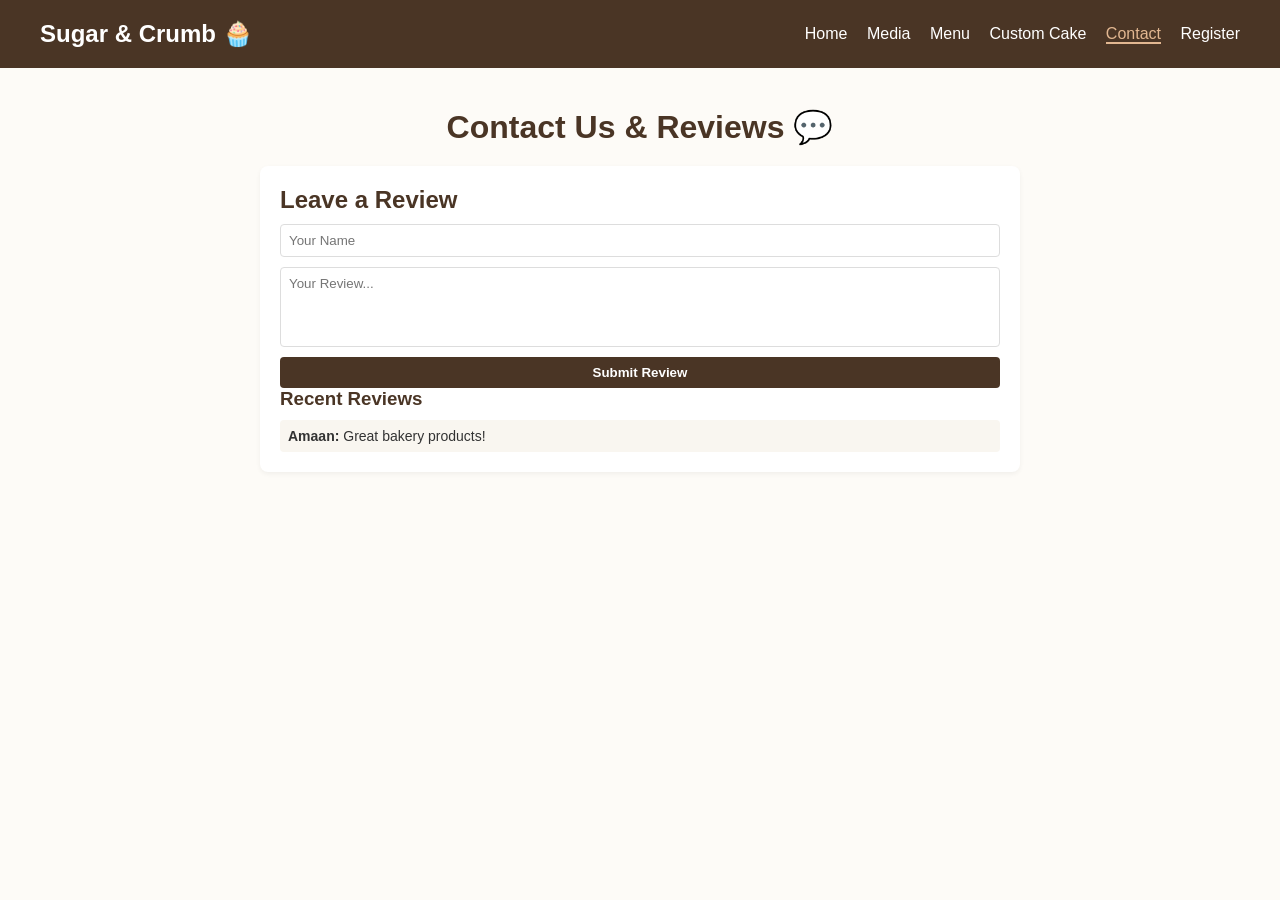
<file: contact.html>
<!DOCTYPE html>
<html lang="en">
<head>
    <meta charset="UTF-8">
    <meta name="viewport" content="width=device-width, initial-scale=1.0">
    <title>Sugar & Crumb - Contact</title>
    <link rel="stylesheet" href="contact.css">
</head>
<body>
    <header>
        <div class="logo">Sugar & Crumb 🧁</div>
        <nav>
            <a href="index.html">Home</a>
            <a href="media.html">Media</a>
            <a href="menu.html">Menu</a>
            <a href="custom-cake.html">Custom Cake</a>
            <a href="contact.html" class="active">Contact</a>
            <a href="register.html">Register</a>
        </nav>
    </header>

    <main class="container">
        <h1>Contact Us & Reviews 💬</h1>
        <div class="contact-grid">
            <div class="card">
                <h2>Leave a Review</h2>
                <form id="reviewForm">
                    <input type="text" id="reviewerName" placeholder="Your Name" required>
                    <textarea id="reviewText" placeholder="Your Review..." required></textarea>
                    <button type="submit">Submit Review</button>
                </form>
                <h3>Recent Reviews</h3>
                <div id="reviewsList" class="reviews-list">
                    <p class="review-item"><strong>Amaan:</strong> Great bakery products!</p>
                </div>
            </div>
        </div>
    </main>

    <script src="contact.js"></script>
</body>
</html>
</file>
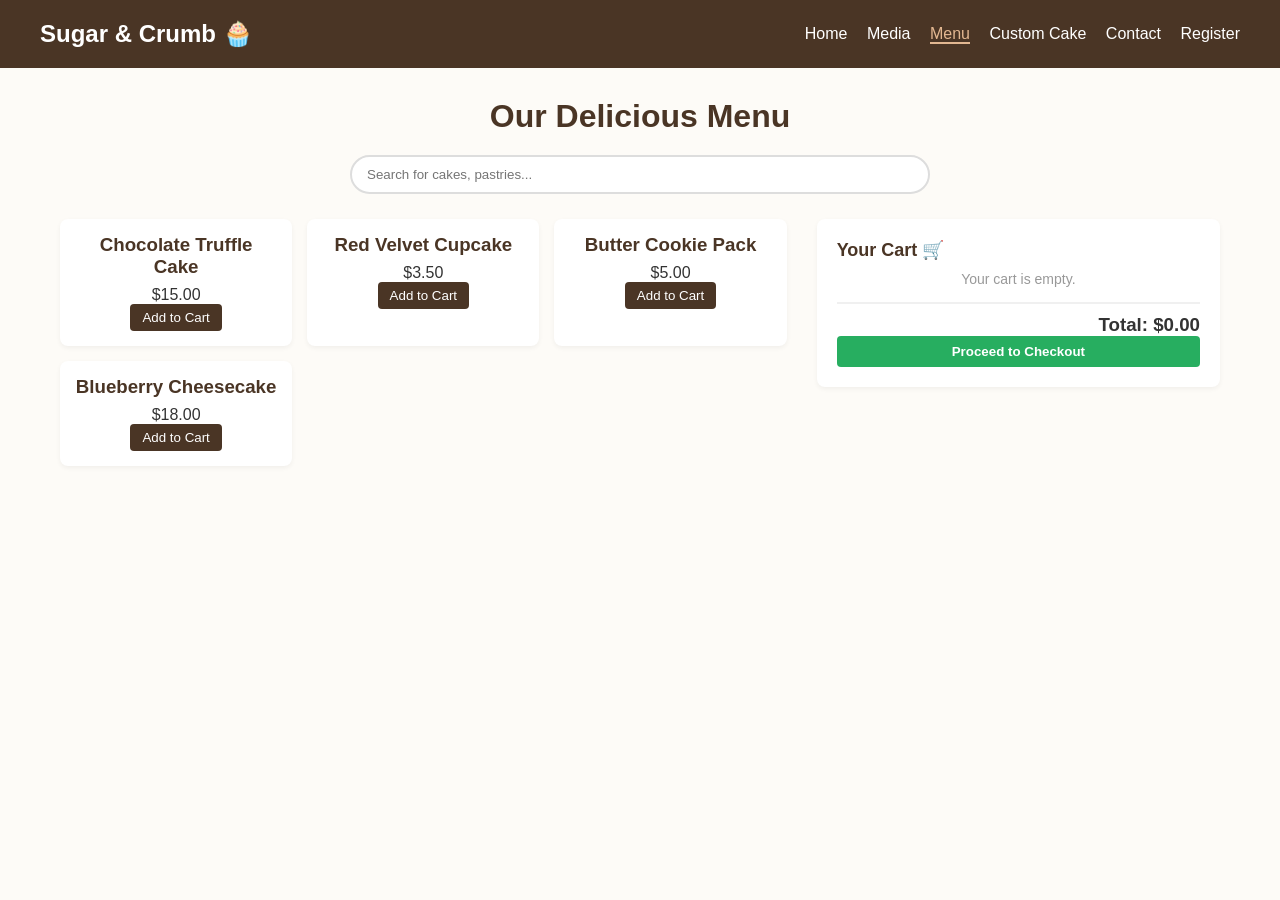
<file: menu.html>
<!DOCTYPE html>
<html lang="en">
<head>
    <meta charset="UTF-8">
    <meta name="viewport" content="width=device-width, initial-scale=1.0">
    <title>Sugar & Crumb - Menu & Cart</title>
    <link rel="stylesheet" href="menu.css">
</head>
<body>
    <header>
        <div class="logo">Sugar & Crumb 🧁</div>
        <nav>
            <a href="index.html">Home</a>
            <a href="media.html">Media</a>
            <a href="menu.html" class="active">Menu</a>
            <a href="custom-cake.html">Custom Cake</a>
            <a href="contact.html">Contact</a>
            <a href="register.html">Register</a>
        </nav>
    </header>
    <main class="menu-container">
        <h1>Our Delicious Menu</h1>
        <div class="search-box">
            <input type="text" id="searchInput" placeholder="Search for cakes, pastries...">
        </div>
        <div class="shop-layout">
            <div class="products-grid" id="productsGrid"></div>
            <div class="cart-section">
                <h2>Your Cart 🛒</h2>
                <ul id="cartItems"><p class="empty-cart">Your cart is empty.</p></ul>
                <div class="cart-total">
                    <h3>Total: $<span id="totalPrice">0.00</span></h3>
                    <button id="checkoutBtn" onclick="checkout()">Proceed to Checkout</button>
                </div>
            </div>
        </div>
    </main>
    <script src="menu.js"></script>
</body>
</html>
</file>
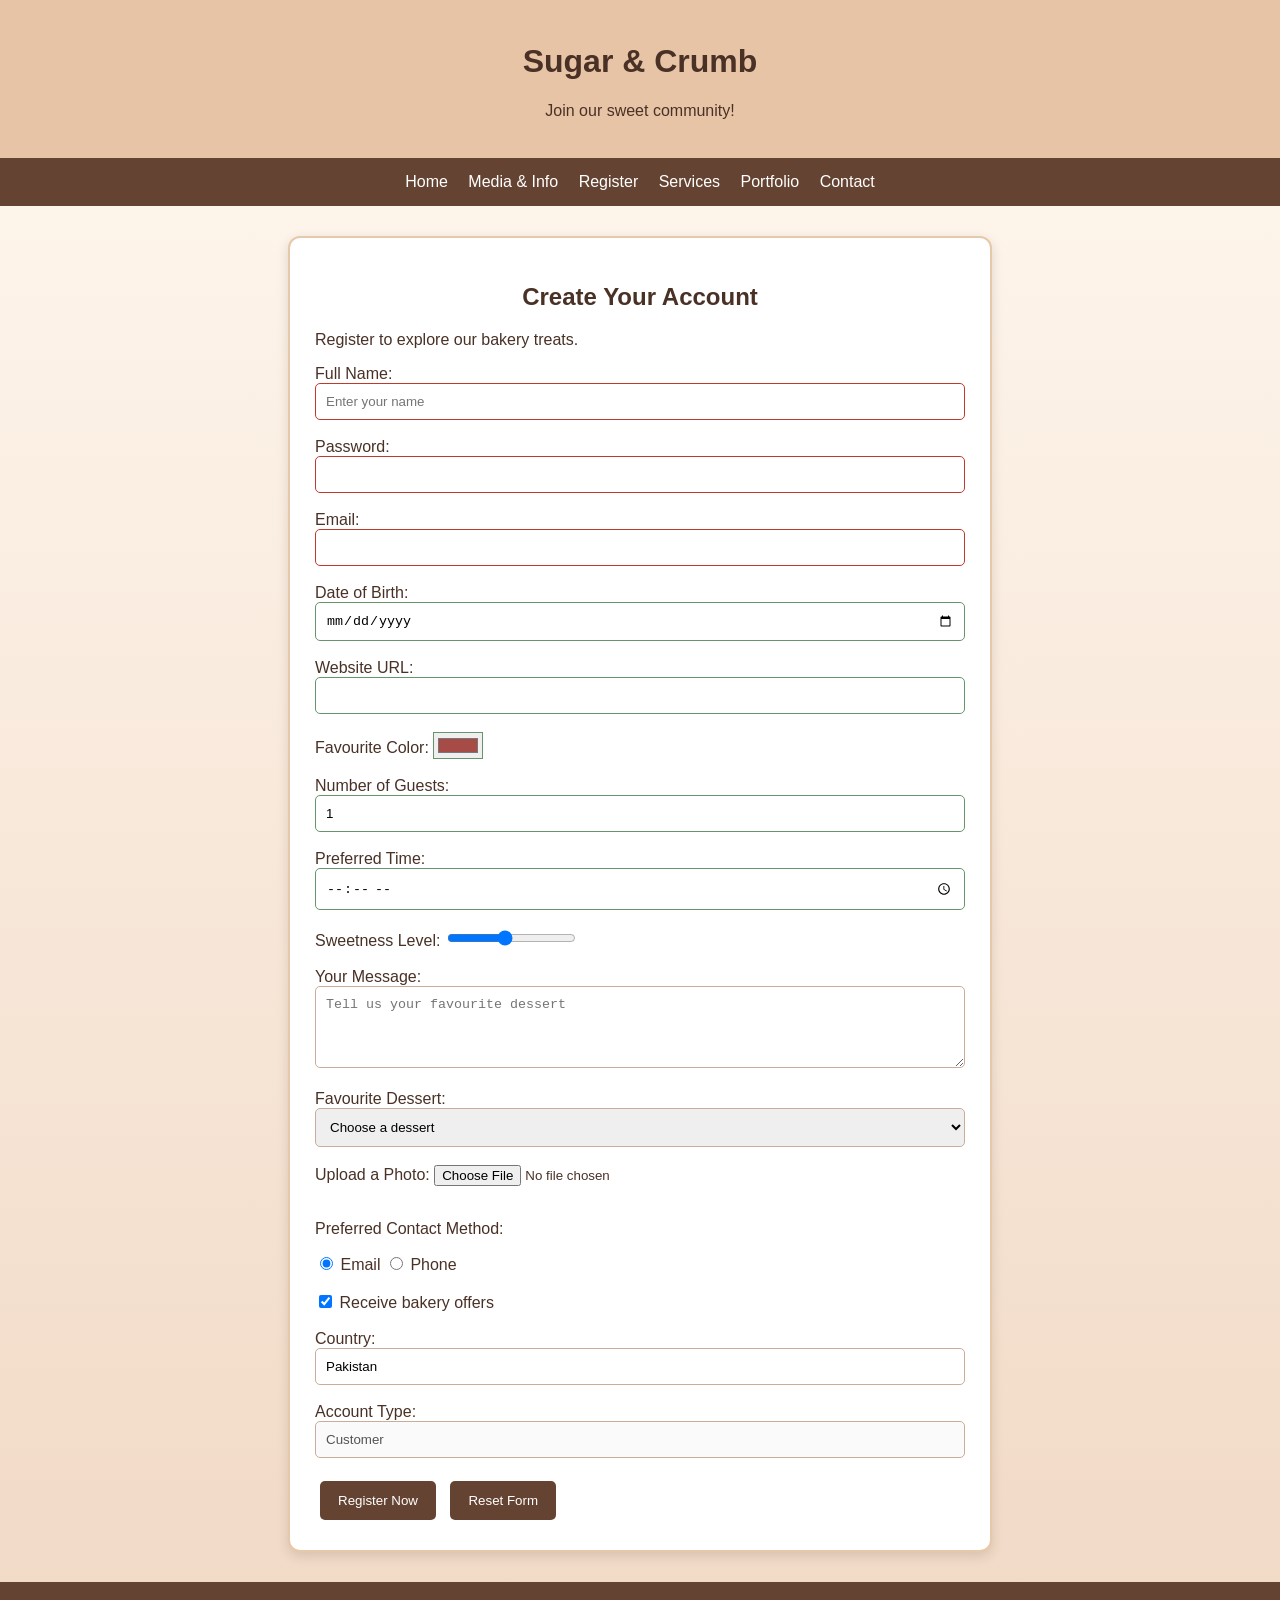
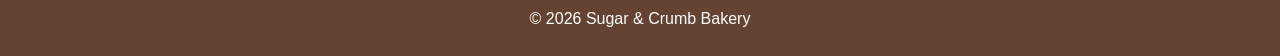
<file: register.html>
<!DOCTYPE html>
<html lang="en">
<head>
    <meta charset="UTF-8">
    <meta name="viewport" content="width=device-width, initial-scale=1.0">
    <title>Sugar & Crumb | Register</title>
    <link rel="stylesheet" href="register.css">
</head>
<body>

    <header>
        <h1>Sugar &amp; Crumb</h1>
        <p>Join our sweet community!</p>
    </header>

    <nav>
        <a href="index.html">Home</a>
        <a href="media.html">Media &amp; Info</a>
        <a href="register.html">Register</a>
        <a href="services.html">Services</a>
        <a href="portfolio.html">Portfolio</a>
        <a href="contact.html">Contact</a>
    </nav>

    <main>
        <h2>Create Your Account</h2>
        <p>Register to explore our bakery treats.</p>

        <form action="#" method="get">

            <label for="fullname">Full Name:</label>
            <input type="text" id="fullname" name="fullname"
                placeholder="Enter your name" required
                minlength="3" maxlength="40">
            <br><br>

            <label for="password">Password:</label>
            <input type="password" id="password" name="password"
                required minlength="8">
            <br><br>

            <label for="email">Email:</label>
            <input type="email" id="email" name="email" required>
            <br><br>

            <label for="birthday">Date of Birth:</label>
            <input type="date" id="birthday" name="birthday">
            <br><br>

            <label for="website">Website URL:</label>
            <input type="url" id="website" name="website">
            <br><br>

            <label for="favcolor">Favourite Color:</label>
            <input type="color" id="favcolor" name="favcolor" value="#a64b45">
            <br><br>

            <label for="quantity">Number of Guests:</label>
            <input type="number" id="quantity" name="quantity"
                min="1" max="20" value="1">
            <br><br>

            <label for="ordertime">Preferred Time:</label>
            <input type="time" id="ordertime" name="ordertime">
            <br><br>

            <label for="sweetness">Sweetness Level:</label>
            <input type="range" id="sweetness" name="sweetness"
                min="1" max="10" value="5">
            <br><br>

            <label for="message">Your Message:</label>
            <textarea id="message" name="message"
                rows="4" maxlength="200"
                placeholder="Tell us your favourite dessert"></textarea>
            <br><br>

            <label for="dessert">Favourite Dessert:</label>
            <select id="dessert" name="dessert" required>
                <option value="" selected disabled>Choose a dessert</option>
                <option value="cake">Chocolate Cake</option>
                <option value="cupcake">Cupcakes</option>
                <option value="cookies">Cookies</option>
            </select>
            <br><br>

            <label for="photo">Upload a Photo:</label>
            <input type="file" id="photo" name="photo" accept="image/*">
            <br><br>

            <p>Preferred Contact Method:</p>
            <input type="radio" id="contactemail" name="contactmethod"
                value="email" checked>
            <label for="contactemail">Email</label>

            <input type="radio" id="contactphone" name="contactmethod"
                value="phone">
            <label for="contactphone">Phone</label>
            <br><br>

            <input type="checkbox" id="offers" name="offers" checked>
            <label for="offers">Receive bakery offers</label>
            <br><br>

            <label for="country">Country:</label>
            <input type="text" id="country" value="Pakistan" readonly>
            <br><br>

            <label for="accounttype">Account Type:</label>
            <input type="text" id="accounttype" value="Customer" disabled>
            <br><br>

            <button type="submit">Register Now</button>
            <button type="reset">Reset Form</button>

        </form>
    </main>

    <footer>
        <p>&copy; 2026 Sugar &amp; Crumb Bakery</p>
    </footer>

</body>
</html>
</file>
<file: contact.css>
* {
    margin: 0;
    padding: 0;
    box-sizing: border-box;
    font-family: 'Segoe UI', sans-serif;
}

body {
    background-color: #fdfbf7;
    color: #333;
}

header {
    display: flex;
    justify-content: space-between;
    align-items: center;
    background-color: #4a3525;
    color: white;
    padding: 20px 40px;
}

.logo {
    font-size: 24px;
    font-weight: bold;
}

nav a {
    color: white;
    text-decoration: none;
    margin-left: 15px;
}

nav a:hover, nav a.active {
    color: #e2b791;
    border-bottom: 2px solid #e2b791;
}

.container {
    max-width: 800px;
    margin: 40px auto;
    padding: 0 20px;
    text-align: center;
}

.container h1 {
    color: #4a3525;
    margin-bottom: 20px;
}

.card {
    background: white;
    padding: 20px;
    border-radius: 8px;
    box-shadow: 0 2px 5px rgba(0,0,0,0.05);
    text-align: left;
}

.card h2, 
.card h3 {
    color: #4a3525;
    margin-bottom: 10px;
}

form {
    display: flex;
    flex-direction: column;
    gap: 10px;
}

form input, 
form textarea {
    padding: 8px;
    border: 1px solid #ddd;
    border-radius: 4px;
    outline: none;
}

form textarea {
    height: 80px;
    resize: none;
}

form button {
    background-color: #4a3525;
    color: white;
    border: none;
    padding: 8px;
    border-radius: 4px;
    cursor: pointer;
    font-weight: bold;
}

.reviews-list {
    margin-top: 10px;
    display: flex;
    flex-direction: column;
    gap: 8px;
    max-height: 150px;
    overflow-y: auto;
}

.review-item {
    background: #f9f6f0;
    padding: 8px;
    border-radius: 4px;
    font-size: 14px;
}
</file>
<file: menu.css>
* {
    margin: 0;
    padding: 0;
    box-sizing: border-box;
    font-family: 'Segoe UI', sans-serif;
}

body {
    background-color: #fdfbf7;
    color: #333;
}

header {
    display: flex;
    justify-content: space-between;
    align-items: center;
    background-color: #4a3525;
    color: white;
    padding: 20px 40px;
}

.logo {
    font-size: 24px;
    font-weight: bold;
}

nav a {
    color: white;
    text-decoration: none;
    margin-left: 15px;
}

nav a:hover, nav a.active {
    color: #e2b791;
    border-bottom: 2px solid #e2b791;
}

.menu-container {
    max-width: 1200px;
    margin: 30px auto;
    padding: 0 20px;
}

.menu-container h1 {
    text-align: center;
    color: #4a3525;
    margin-bottom: 20px;
}

.search-box {
    text-align: center;
    margin-bottom: 25px;
}

.search-box input {
    width: 50%;
    padding: 10px 15px;
    border: 2px solid #ddd;
    border-radius: 20px;
    outline: none;
}

.shop-layout {
    display: flex;
    gap: 30px;
}

.products-grid {
    flex: 2;
    display: grid;
    grid-template-columns: repeat(auto-fit, minmax(200px, 1fr));
    gap: 15px;
}

.product-card {
    background: white;
    padding: 15px;
    border-radius: 8px;
    box-shadow: 0 2px 5px rgba(0,0,0,0.05);
    text-align: center;
}

.product-card h3 {
    color: #4a3525;
    margin-bottom: 8px;
}

.product-card button {
    background-color: #4a3525;
    color: white;
    border: none;
    padding: 6px 12px;
    border-radius: 4px;
    cursor: pointer;
}

.cart-section {
    flex: 1;
    background: white;
    padding: 20px;
    border-radius: 8px;
    box-shadow: 0 2px 5px rgba(0,0,0,0.05);
    height: fit-content;
}

.cart-section h2 {
    color: #4a3525;
    margin-bottom: 10px;
    font-size: 18px;
}

#cartItems {
    list-style: none;
    max-height: 200px;
    overflow-y: auto;
    margin-bottom: 15px;
    font-size: 14px;
}

.cart-item {
    display: flex;
    justify-content: space-between;
    padding: 6px 0;
    border-bottom: 1px solid #f0f0f0;
}

.cart-item button {
    background: #ff4d4d;
    color: white;
    border: none;
    padding: 2px 5px;
    border-radius: 3px;
    cursor: pointer;
}

.empty-cart {
    color: #999;
    text-align: center;
}

.cart-total {
    border-top: 2px solid #f0f0f0;
    padding-top: 10px;
    text-align: right;
}

#checkoutBtn {
    width: 100%;
    background-color: #27ae60;
    color: white;
    border: none;
    padding: 8px;
    border-radius: 4px;
    font-weight: bold;
    cursor: pointer;
}
</file>
<file: register.css>
body {
    font-family: Arial, sans-serif;
    margin: 0;
    background: linear-gradient(#fff8f0, #f1d9c5);
    color: #493126;
}

header {
    background-color: #e8c4a7;
    text-align: center;
    padding: 22px;
}

nav {
    background-color: #654332;
    padding: 15px;
    text-align: center;
}

nav a {
    color: white;
    text-decoration: none;
    margin: 8px;
}

nav a:hover {
    color: #ffd6c0;
}

main {
    max-width: 650px;
    margin: 30px auto;
    padding: 25px;
    background-color: white;
    border: 2px solid #e6c9aa;
    border-radius: 12px;
    box-shadow: 0 4px 12px rgba(70, 40, 20, 0.15);
}

h2 {
    text-align: center;
}

/* Attribute selectors */
input[required] {
    border-left: 4px solid #a64b45;
}

input[type="text"],
input[type="password"],
input[type="email"],
input[type="date"],
input[type="url"],
input[type="number"],
input[type="time"],
textarea,
select {
    box-sizing: border-box;
    width: 100%;
    padding: 10px;
    border: 1px solid #c9ad98;
    border-radius: 5px;
}

/* Focus pseudo-class */
input:focus,
textarea:focus,
select:focus {
    outline: 2px solid #bd8060;
}

/* Valid and invalid pseudo-classes */
input:invalid {
    border-color: #c0392b;
}

input:valid {
    border-color: #67956a;
}

/* Radio and checkbox labels */
input[type="radio"] + label,
input[type="checkbox"] + label {
    display: inline;
}

/* Pseudo-element */
label::after {
    content: "";
}

button {
    background-color: #654332;
    color: white;
    padding: 12px 18px;
    border: none;
    border-radius: 5px;
    cursor: pointer;
    margin: 5px;
}

button:hover {
    background-color: #a64b45;
}

footer {
    background-color: #654332;
    color: white;
    text-align: center;
    padding: 12px;
}

@media (max-width: 600px) {
    main {
        margin: 15px;
        padding: 15px;
    }

    nav a {
        display: inline-block;
        margin: 6px;
    }
}
</file>
